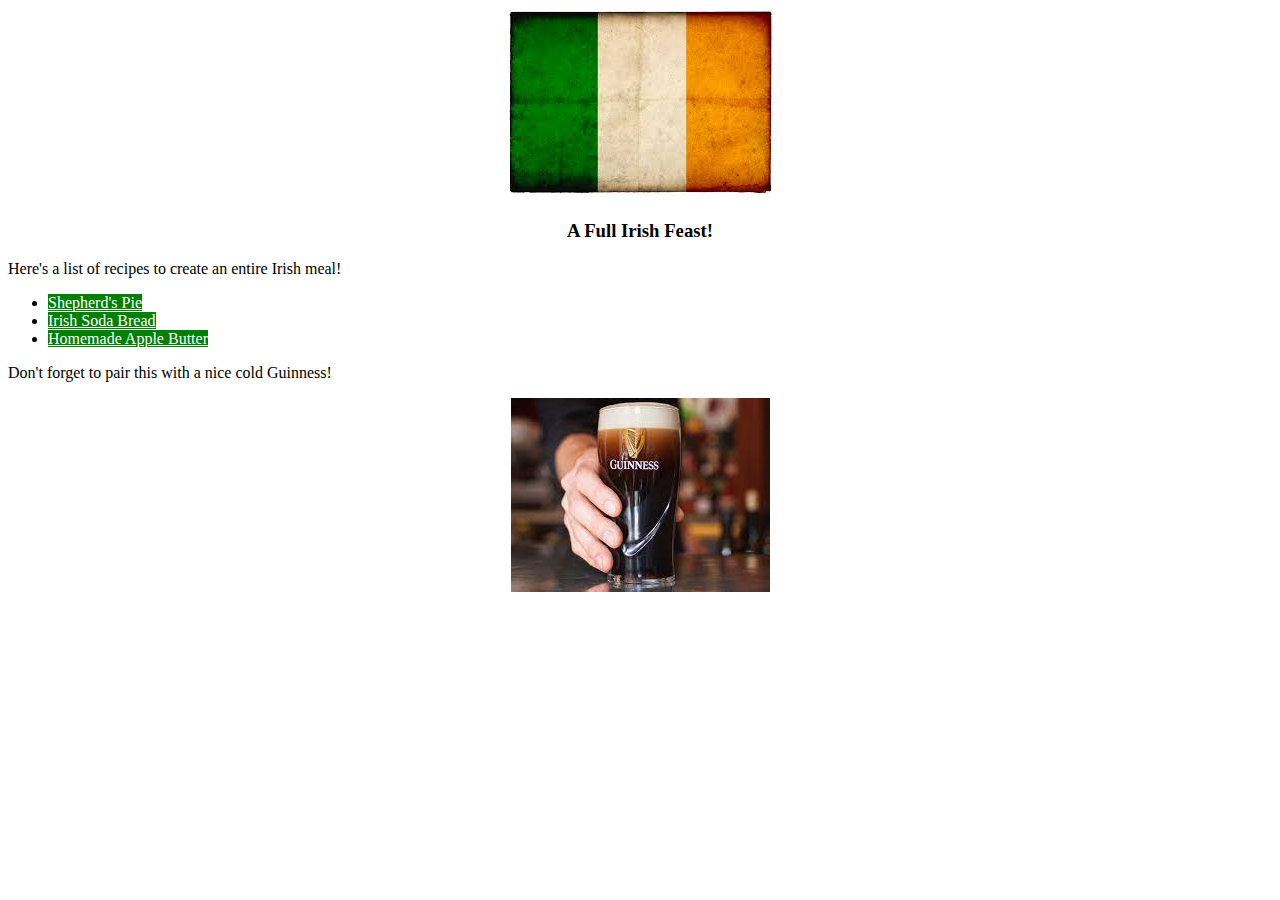
<file: index.html>
<!DOCTYPE html>
<html>
    <title>Recipes</title>
    <meta charset="utf-8">
    <link rel="stylesheet" href="style.css">
    <body>
        <div class=header>
            <img src="irish.jpeg" alt="Irish Flag">
            <h3>A Full Irish Feast!</h3>
        </div>
        <p>Here's a list of recipes to create an entire Irish meal!</p>
        <ul>
            <li><a id="links" href="shepherdspie/shepherdspie.html">Shepherd's Pie</a></li>
            <li><a id="links" href="sodabread/sodabread.html">Irish Soda Bread</a></li>
            <li><a id="links" href="applebutter/applebutter.html">Homemade Apple Butter</a></li>
        </ul>
        <p>Don't forget to pair this with a nice cold Guinness!</p>
        <div class=header>
            <img src="guinness.jpeg" alt="Guinness">
        </div>  
        </body> 
</html>
</file>
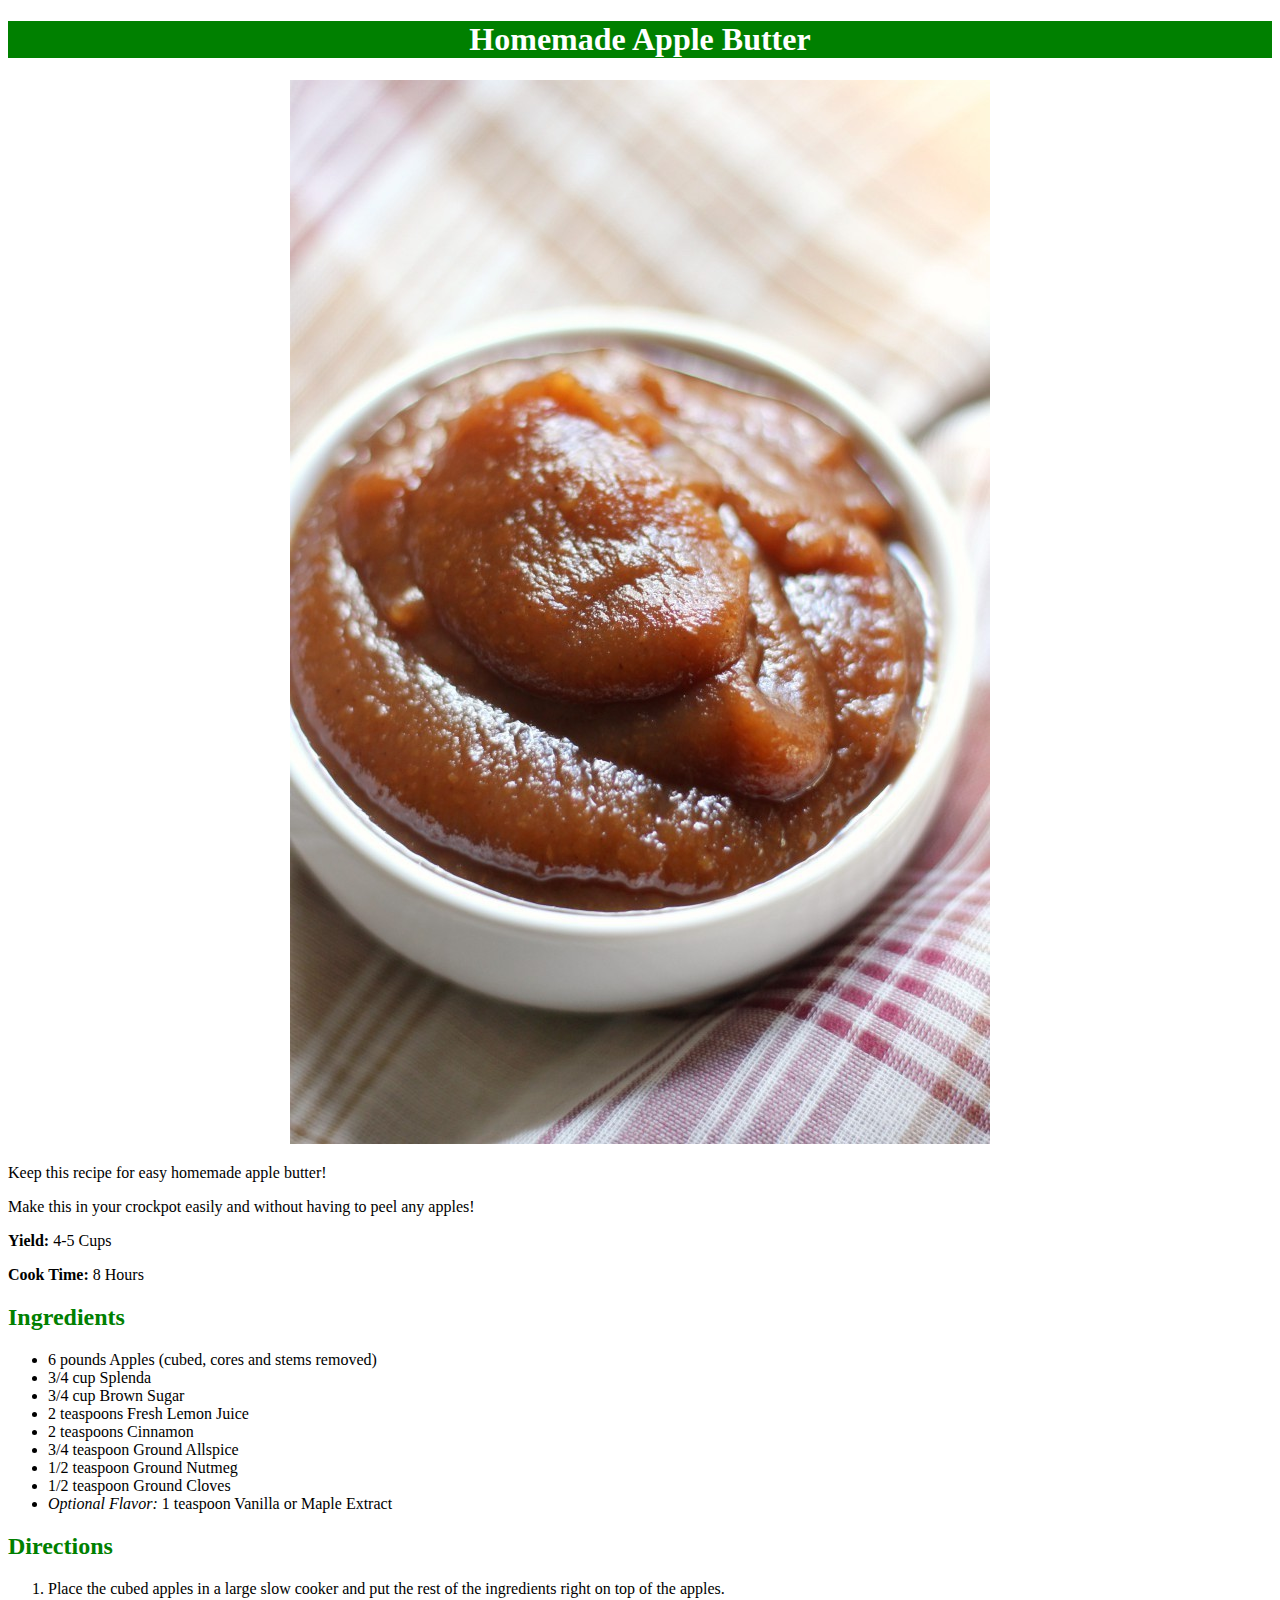
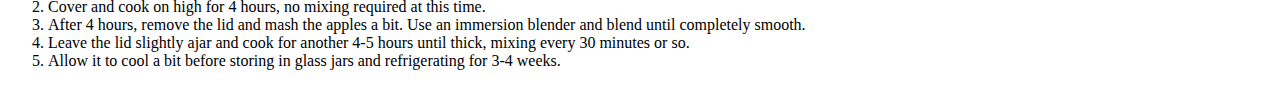
<file: applebutter/applebutter.html>
<!DOCTYPE html>
<html>
    <title>Apple Butter</title>
    <meta charset="utf-8">
    <link rel="stylesheet" href=../style.css>
    <body>
        <div class=header>
            <h1 class=title>Homemade Apple Butter</h1>
            <img src="applebutter.jpg" alt="Apple Butter">
        </div>
        <p>Keep this recipe for easy homemade apple butter!</p>
        <p>Make this in your crockpot easily and without having to peel any apples!</p>
        <p><strong>Yield:</strong> 4-5 Cups</p>
        <p><strong>Cook Time:</strong> 8 Hours</p>
        <h2 class=smheader>Ingredients</h2>
            <ul>
                <li>6 pounds Apples (cubed, cores and stems removed)</li>
                <li>3/4 cup Splenda</li>
                <li>3/4 cup Brown Sugar</li>
                <li>2 teaspoons Fresh Lemon Juice</li>
                <li>2 teaspoons Cinnamon</li>
                <li>3/4 teaspoon Ground Allspice</li>
                <li>1/2 teaspoon Ground Nutmeg</li>
                <li>1/2 teaspoon Ground Cloves</li>
                <li><em>Optional Flavor:</em> 1 teaspoon Vanilla or Maple Extract</li>
            </ul>
        <h2 class=smheader>Directions</h2>
            <ol>
                <li>Place the cubed apples in a large slow cooker and put the rest of the 
                    ingredients right on top of the apples.
                </li>
                <li>Cover and cook on high for 4 hours, no mixing required at this time.</li>
                <li>After 4 hours, remove the lid and mash the apples a bit.  Use an immersion blender and blend until completely smooth.</li>
                <li>Leave the lid slightly ajar and cook for another 4-5 hours until thick, mixing every 30 minutes or so.</li>
                <li>Allow it to cool a bit before storing in glass jars and refrigerating for 3-4 weeks.</li>
            </ol>

    </body>
</html>
</file>
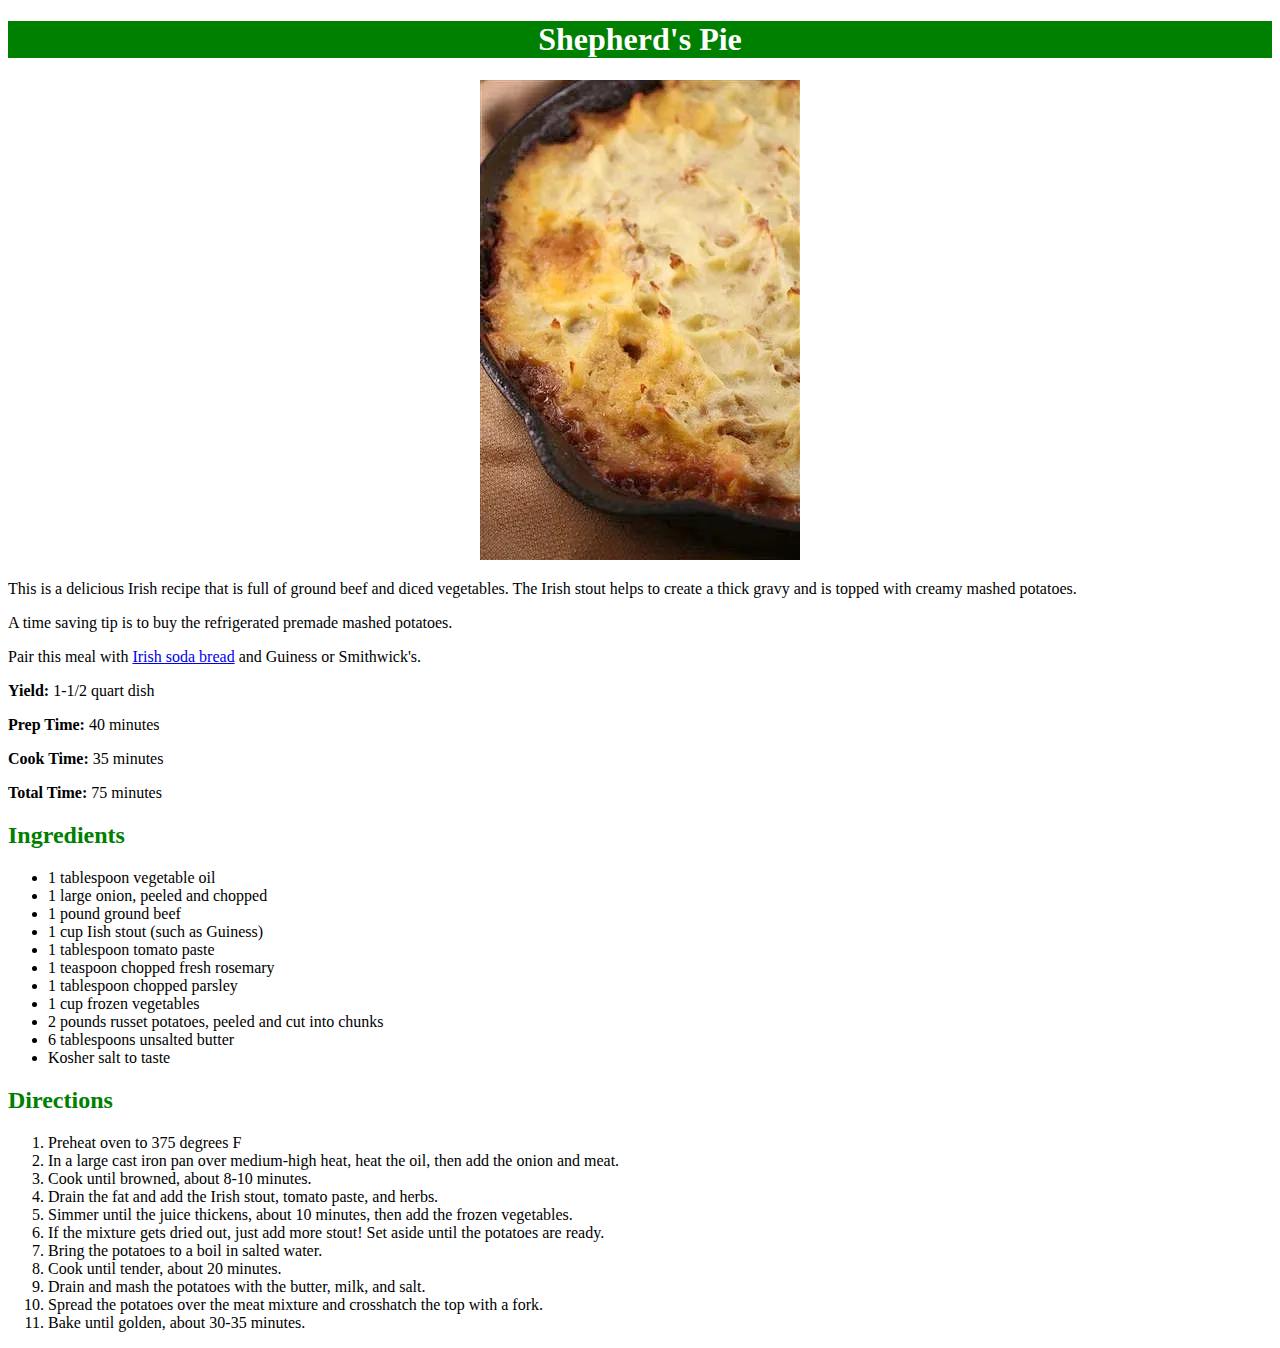
<file: shepherdspie/shepherdspie.html>
<!DOCTYPE html>
<html>
    <title>Shepherd's Pie</title>
    <meta charset="utf-8">
    <link rel="stylesheet" href=../style.css>
        <body>
        <div class=header>
            <h1 class=title>Shepherd's Pie</h1>
            <img src="shepherdspie.jpg" alt="Shepherd's Pie Picture">
        </div>
        <p>This is a delicious Irish recipe that is full of ground beef and diced vegetables.  
            The Irish stout helps to create a thick gravy and is topped with creamy mashed potatoes.
        </p>
        <p>A time saving tip is to buy the refrigerated premade mashed potatoes.</p>
        <p>Pair this meal with <a href="../sodabread/sodabread.html">Irish soda bread</a> and Guiness or Smithwick's.</p>
        <p><strong>Yield:</strong> 1-1/2 quart dish</p>
        <p><strong>Prep Time:</strong> 40 minutes</p>
        <p><strong>Cook Time:</strong> 35 minutes</p>
        <p><strong>Total Time:</strong> 75 minutes</p>
        <h2 class=smheader>Ingredients</h2>
        <ul>
            <li>1 tablespoon vegetable oil</li>
            <li>1 large onion, peeled and chopped</li>
            <li>1 pound ground beef</li>
            <li>1 cup Iish stout (such as Guiness)</li>
            <li>1 tablespoon tomato paste</li>
            <li>1 teaspoon chopped fresh rosemary</li>
            <li>1 tablespoon chopped parsley</li>
            <li>1 cup frozen vegetables</li>
            <li>2 pounds russet potatoes, peeled and cut into chunks</li>
            <li>6 tablespoons unsalted butter</li>
            <li>Kosher salt to taste</li>
        </ul>
        <h2 class=smheader>Directions</h2>
        <ol>
            <li>Preheat oven to 375 degrees F</li>
            <li>In a large cast iron pan over medium-high heat, heat the oil, then add the onion and meat.</li>
            <li>Cook until browned, about 8-10 minutes.</li>
            <li>Drain the fat and add the Irish stout, tomato paste, and herbs.</li>
            <li>Simmer until the juice thickens, about 10 minutes, then add the frozen vegetables.</li>
            <li>If the mixture gets dried out, just add more stout! Set aside until the potatoes are ready.</li>
            <li>Bring the potatoes to a boil in salted water.</li>
            <li>Cook until tender, about 20 minutes.</li>
            <li>Drain and mash the potatoes with the butter, milk, and salt.</li>
            <li>Spread the potatoes over the meat mixture and crosshatch the top with a fork.</li>
            <li>Bake until golden, about 30-35 minutes.</li>
        </ol>
    </body>
</html>
</file>
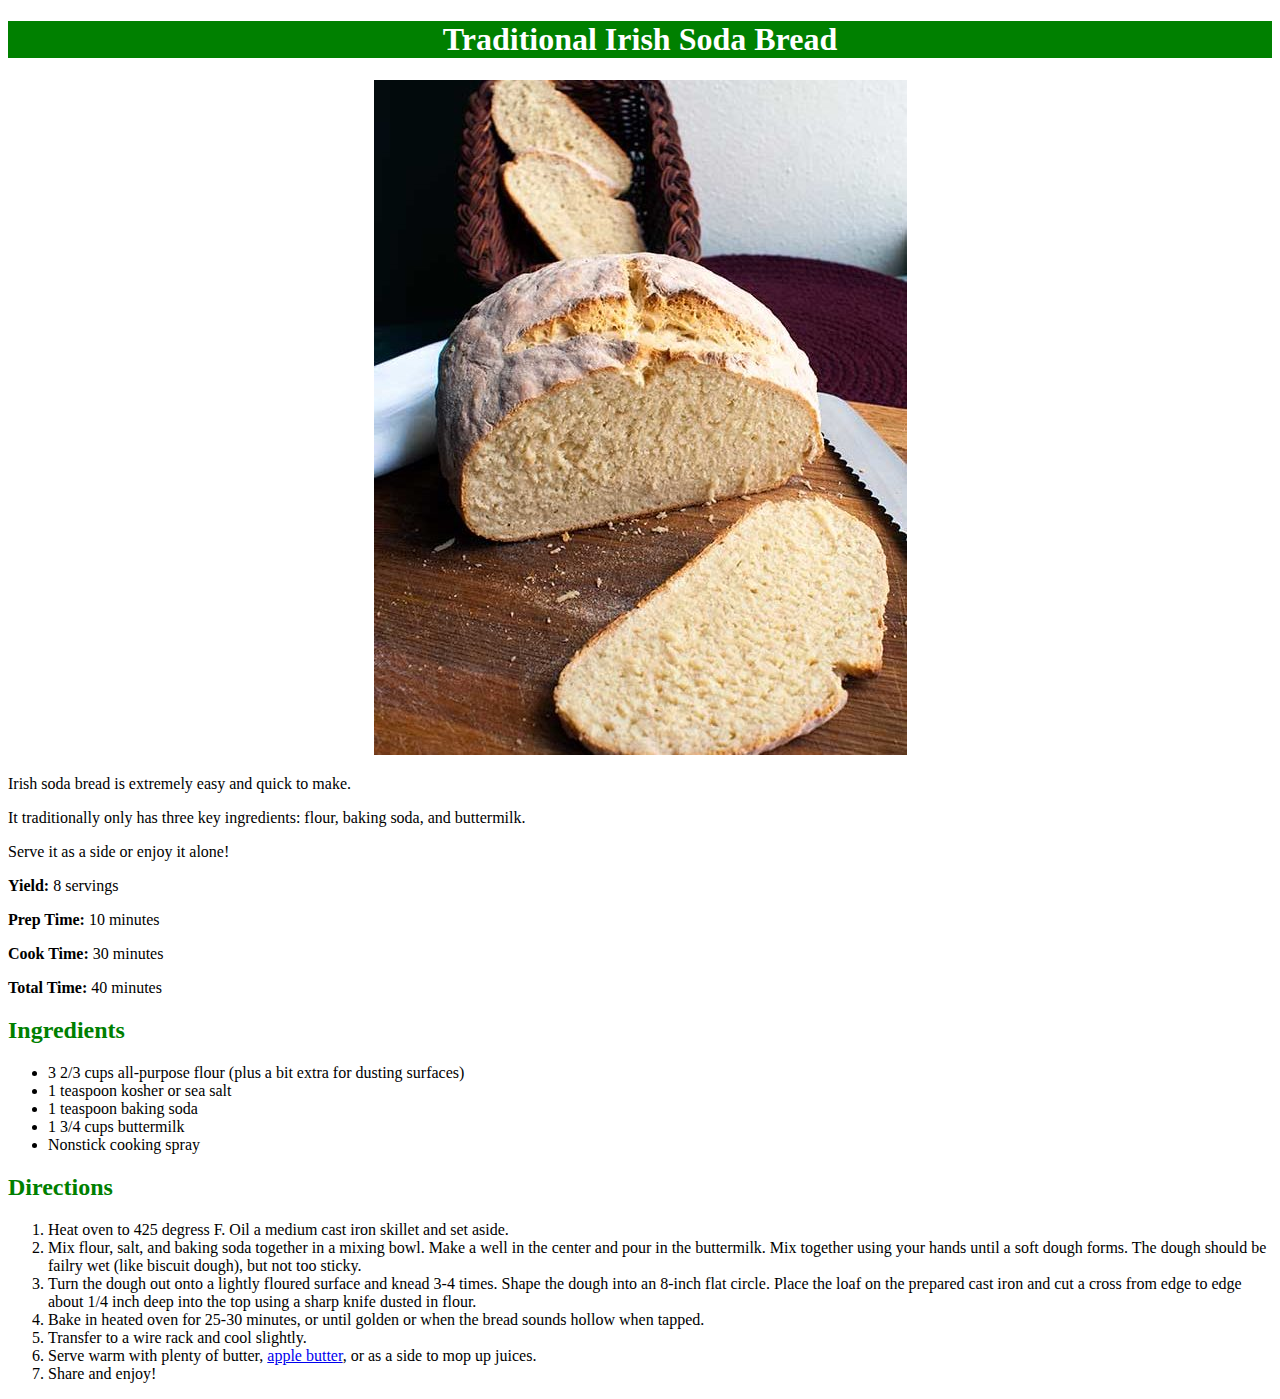
<file: sodabread/sodabread.html>
<!DOCTYPE html>
<html>
    <title>Irish Soda Bread</title>
    <meta charset="utf-8">
    <link rel="stylesheet" href=../style.css>
    <body>
        <div class=header>
            <h1 class=title>Traditional Irish Soda Bread</h1>
            <img src="sodabread.jpg" alt="Irish Soda Bread">
        </div>
        <p>Irish soda bread is extremely easy and quick to make.</p>
        <p>It traditionally only has three key ingredients: flour, baking soda, and buttermilk.</p>
        <p>Serve it as a side or enjoy it alone!</p>
        <p><strong>Yield:</strong> 8 servings</p>
        <p><strong>Prep Time:</strong> 10 minutes</p>
        <p><strong>Cook Time:</strong> 30 minutes</p>
        <p><strong>Total Time:</strong> 40 minutes</p>
        <h2 class=smheader>Ingredients</h2>
            <ul>
                <li>3 2/3 cups all-purpose flour (plus a bit extra for dusting surfaces)</li>
                <li>1 teaspoon kosher or sea salt</li>
                <li>1 teaspoon baking soda</li>
                <li>1 3/4 cups buttermilk</li>
                <li>Nonstick cooking spray</li>
            </ul>
        <h2 class=smheader>Directions</h2>
            <ol>
                <li>Heat oven to 425 degress F.  Oil a medium cast iron skillet and set aside.</li>
                <li>Mix flour, salt, and baking soda together in a mixing bowl.  Make a well in the center and 
                    pour in the buttermilk.  Mix together using your hands until a soft dough forms.  The 
                    dough should be failry wet (like biscuit dough), but not too sticky.</li>
                <li>Turn the dough out onto a lightly floured surface and knead 3-4 times.  Shape the dough into 
                    an 8-inch flat circle.  Place the loaf on the prepared cast iron and cut a cross from edge 
                    to edge about 1/4 inch deep into the top using a sharp knife dusted in flour.</li>
                <li>Bake in heated oven for 25-30 minutes, or until golden or when the bread sounds hollow when tapped.</li>
                <li>Transfer to a wire rack and cool slightly.</li>
                <li>Serve warm with plenty of butter, <a href="../applebutter/applebutter.html">apple butter</a>, or as a side to mop up juices.</li>
                <li>Share and enjoy!</li>
            </ol>
    </body>
</html>
</file>
<file: style.css>
.header {
    text-align: center;
}

.title,#links {
    background-color: green;
    color: white; 
}

.smheader {
    background-color: white;
    color: green;
}
</file>
